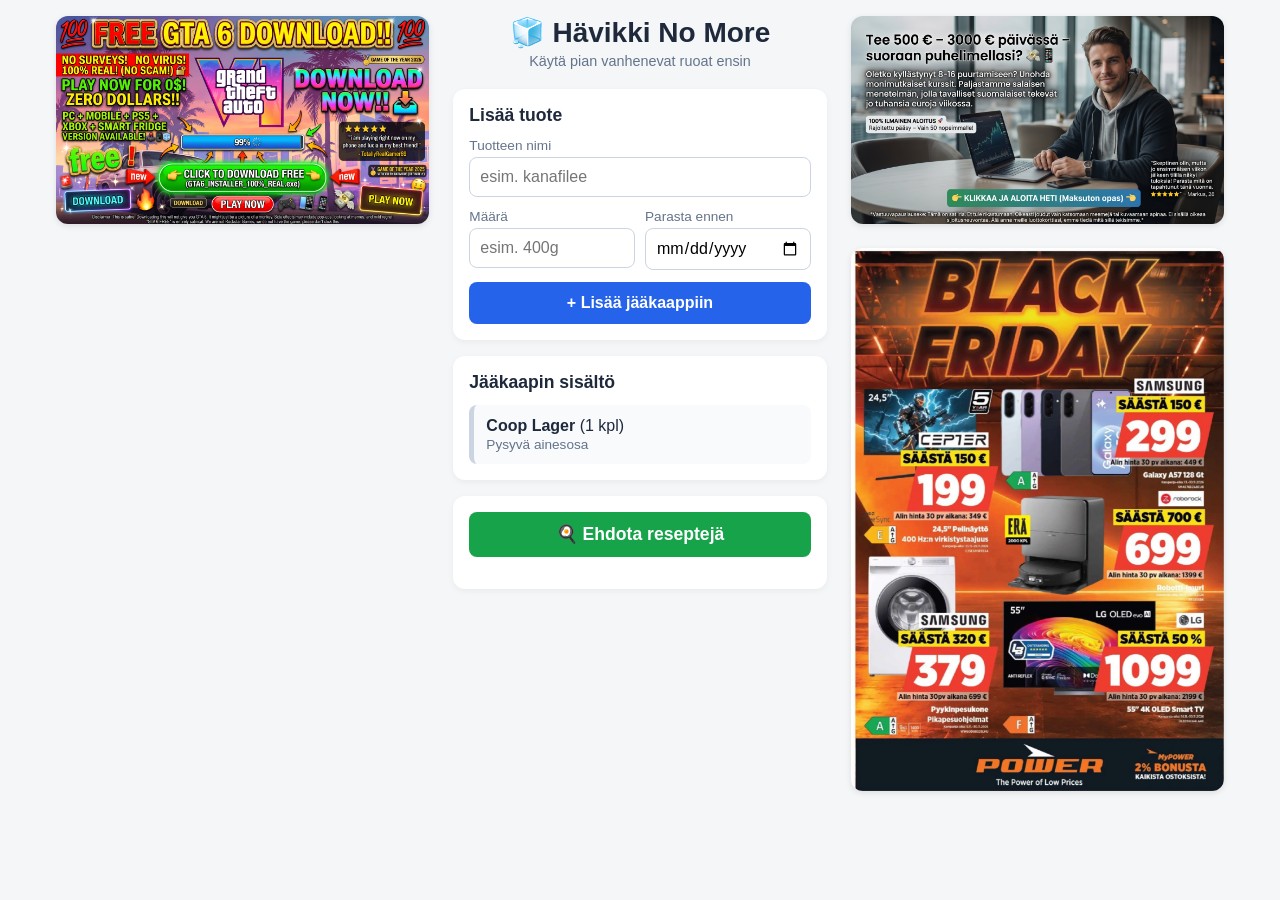
<file: index.html>
<!DOCTYPE html>
<html lang="fi">
<head>
  <meta charset="UTF-8">
  <meta name="viewport" content="width=device-width, initial-scale=1.0">
  <title>Hävikki No More - Opiskelijan jääkaappi</title>
  <link rel="stylesheet" href="style.css">
</head>
<body>
  <div class="page-layout">
    <aside class="satire-sidebar">
      <a href="https://www.youtube.com/watch?v=dQw4w9WgXcQ&amp;list=RDdQw4w9WgXcQ&amp;start_radio=1" target="_blank" rel="noopener noreferrer">
        <img
          src="images/GTAScampic.jpeg"
          alt="Satiirinen GTA 6:n ilmaista lataamista mainostava kuva">
      </a>
    </aside>

    <div class="app-content">
      <header>
        <h1>🧊 Hävikki No More</h1>
        <p>Käytä pian vanhenevat ruoat ensin</p>
      </header>

      <main>
        <!-- V1 & V4: Tuotteen lisäyslomake ja virheilmoitus -->
        <section class="card">
          <h2>Lisää tuote</h2>
          <form id="add-product-form">
            <div class="input-group">
              <label for="product-name">Tuotteen nimi</label>
              <input type="text" id="product-name" placeholder="esim. kanafilee">
            </div>

            <div class="row">
              <div class="input-group">
                <label for="product-amount">Määrä</label>
                <input type="text" id="product-amount" placeholder="esim. 400g">
              </div>
              <div class="input-group">
                <label for="product-date">Parasta ennen</label>
                <input type="date" id="product-date">
              </div>
            </div>

            <!-- V4: Virheilmoituksen paikka (piilotettu oletuksena) -->
            <p id="error-message" class="error hidden"></p>

            <button type="submit" class="btn btn-primary">+ Lisää jääkaappiin</button>
          </form>
        </section>

        <!-- V2: Jääkaapin sisältö (tyhjä, koska app.js täyttää tämän) -->
        <section class="card">
          <h2>Jääkaapin sisältö</h2>
          <ul id="fridge-list" class="product-list">
          </ul>
        </section>

        <!-- V3: Reseptiehdotukset -->
        <section class="card">
          <button id="suggest-recipes-btn" class="btn btn-accent">🍳 Ehdota reseptejä</button>

          <div id="recipe-results" class="recipe-list">
          </div>
        </section>
      </main>
    </div>

    <aside class="rich-sidebar">
      <a href="https://duunitori.fi/" target="_blank" rel="noopener noreferrer">
        <img
          src="images/GetRich.jpeg"
          alt="Get rich -kuva">
      </a>
      <a href="https://www.youtube.com/watch?v=mHvBvkSCx2w" target="_blank" rel="noopener noreferrer">
        <img
          src="images/power.png"
          alt="Power-kuva">
      </a>
    </aside>
  </div>

  <script src="logic.js"></script>
  <script src="app.js"></script>
</body>
</html>
</file>
<file: style.css>
/* Perusasetukset ja väripaletti */
:root {
  --bg-color: #f4f6f8;
  --card-bg: #ffffff;
  --text-main: #1e293b;
  --text-muted: #64748b;
  --primary-color: #2563eb;    /* Sininen nappi */
  --accent-color: #16a34a;     /* Vihreä reseptinappi */
  
  /* V2: Hälytysvärit */
  --red-bg: #fee2e2;
  --red-border: #ef4444;
  --yellow-bg: #fef9c3;
  --yellow-border: #eab308;
}

* {
  box-sizing: border-box;
  margin: 0;
  padding: 0;
  font-family: -apple-system, BlinkMacSystemFont, "Segoe UI", Roboto, sans-serif;
}

body {
  background-color: var(--bg-color);
  color: var(--text-main);
  padding: 16px;
  max-width: 1200px;
  margin: 0 auto;
}

.page-layout {
  display: grid;
  grid-template-columns: minmax(0, 400px) minmax(0, 500px) minmax(0, 400px);
  justify-content: center;
  align-items: start;
  gap: 24px;
}

.satire-sidebar,
.rich-sidebar {
  position: sticky;
  top: 16px;
}

.satire-sidebar a,
.rich-sidebar a {
  display: block;
}

.satire-sidebar img,
.rich-sidebar img {
  display: block;
  width: 100%;
  height: auto;
  border-radius: 12px;
  box-shadow: 0 2px 6px rgba(0, 0, 0, 0.1);
}

.rich-sidebar a + a {
  margin-top: 24px;
}

.app-content {
  min-width: 0;
  width: 100%;
}

@media (max-width: 880px) {
  .page-layout {
    grid-template-columns: minmax(0, 500px);
  }

  .app-content {
    grid-row: 1;
  }

  .satire-sidebar,
  .rich-sidebar {
    position: static;
  }

  .satire-sidebar {
    grid-row: 2;
  }

  .rich-sidebar {
    grid-row: 3;
  }
}

header {
  text-align: center;
  margin-bottom: 20px;
}

header h1 {
  font-size: 1.75rem;
  color: var(--text-main);
  margin-bottom: 4px;
}

header p {
  color: var(--text-muted);
  font-size: 0.9rem;
}

.card {
  background: var(--card-bg);
  border-radius: 12px;
  padding: 16px;
  margin-bottom: 16px;
  box-shadow: 0 2px 6px rgba(0, 0, 0, 0.05);
}

h2 {
  font-size: 1.1rem;
  margin-bottom: 12px;
}

/* Lomake */
.input-group {
  margin-bottom: 12px;
  flex: 1;
}

.row {
  display: flex;
  gap: 10px;
}

label {
  display: block;
  font-size: 0.85rem;
  margin-bottom: 4px;
  color: var(--text-muted);
}

input {
  width: 100%;
  padding: 10px;
  border: 1px solid #cbd5e1;
  border-radius: 8px;
  font-size: 1rem;
}

/* Napit */
.btn {
  width: 100%;
  padding: 12px;
  border: none;
  border-radius: 8px;
  font-size: 1rem;
  font-weight: bold;
  color: white;
  cursor: pointer;
}

.btn-primary { background-color: var(--primary-color); }
.btn-accent { background-color: var(--accent-color); font-size: 1.1rem; }
.btn:active { opacity: 0.85; }

/* V4: Virheilmoitus */
.error {
  color: #dc2626;
  background-color: #fee2e2;
  padding: 8px 12px;
  border-radius: 6px;
  font-size: 0.9rem;
  margin-bottom: 12px;
}

.hidden {
  display: none;
}

/* V2: Tuotelista ja värikoodit */
.product-list {
  list-style: none;
  display: flex;
  flex-direction: column;
  gap: 8px;
}

.product-item {
  display: flex;
  justify-content: space-between;
  align-items: center;
  padding: 12px;
  border-radius: 8px;
  background-color: #f8fafc;
  border-left: 5px solid #cbd5e1;
}

.urgent-red {
  background-color: var(--red-bg);
  border-left-color: var(--red-border);
}

.warning-yellow {
  background-color: var(--yellow-bg);
  border-left-color: var(--yellow-border);
}

.days-left {
  display: block;
  font-size: 0.85rem;
  color: var(--text-muted);
  margin-top: 2px;
}

.btn-delete {
  background: none;
  border: none;
  font-size: 1.2rem;
  color: var(--text-muted);
  cursor: pointer;
  padding: 4px 8px;
}

/* V3: Reseptikortit */
.recipe-list {
  margin-top: 16px;
  display: flex;
  flex-direction: column;
  gap: 12px;
}

.recipe-card {
  border: 1px solid #e2e8f0;
  border-radius: 8px;
  padding: 12px;
  background-color: #f8fafc;
}

.recipe-card h3 {
  margin-bottom: 6px;
}

.uses-urgent {
  color: #15803d;
  font-size: 0.9rem;
  margin-bottom: 4px;
}

.missing-items {
  color: #b91c1c;
  font-weight: 500;
  font-size: 0.9rem;
  margin-bottom: 8px;
}

.instructions {
  font-size: 0.9rem;
  color: var(--text-main);
}
</file>
